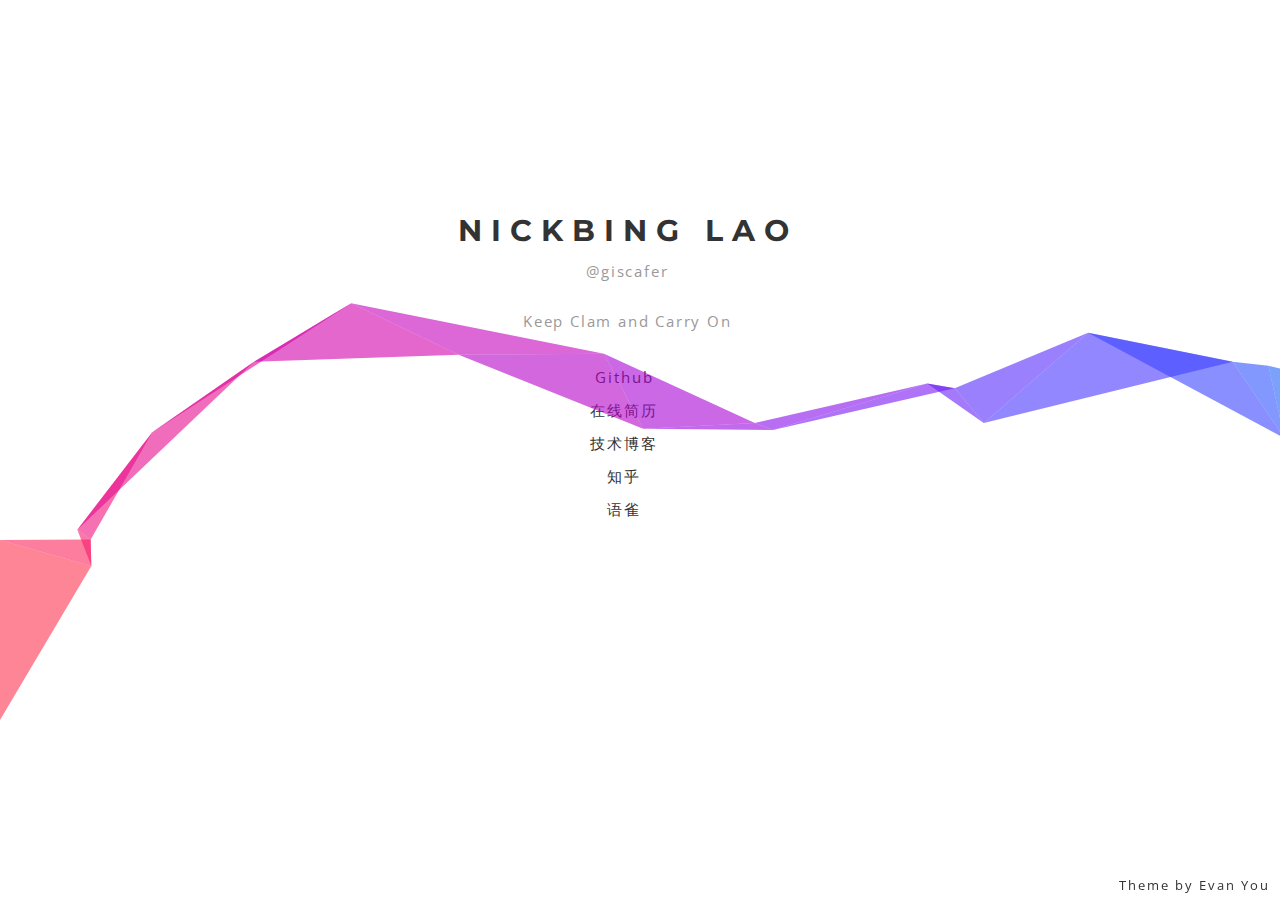
<file: index.html>
<!DOCTYPE html>
<html>
  <head>
    <title>Nickbing Lao</title>
    <meta http-equiv="Content-Type" content="text/html; charset=UTF-8" />
    <meta
      name="viewport"
      content="initial-scale=1, maximum-scale=1, user-scalable=no"
    />
    <link
      rel="icon"
      href="[data-uri]"
      type="image/x-icon"
    />
    <link
      href="http://fonts.googleapis.com/css?family=Open+Sans|Montserrat:700"
      rel="stylesheet"
      type="text/css"
    />
    <style>
      html,
      body {
        overflow: hidden;
        margin: 0;
      }
      body {
        font-family: 'Open Sans', 'Helvetica Neue', 'Hiragino Sans GB',
          'LiHei Pro', Arial, sans-serif;
        color: #333;
      }
      #wrapper {
        position: absolute;
        left: 0;
        width: 420px;
        text-align: center;
        top: 40%;
        left: 48%;
        margin-left: -200px;
        margin-top: -160px;
        -webkit-user-select: none;
        -moz-user-select: none;
        user-select: none;
      }
      h1 {
        font-family: 'Montserrat', 'Helvetica Neue', Arial, sans-serif;
        font-weight: 700;
        font-size: 30px;
        letter-spacing: 9px;
        text-transform: uppercase;
        margin: 12px 0;
        left: 4px;
      }
      h2 {
        color: #999;
        font-weight: normal;
        font-size: 15px;
        letter-spacing: 0.12em;
        margin-bottom: 30px;
        left: 3px;
      }
      h1,
      h2 {
        position: relative;
      }
      p {
        font-size: 15px;
        line-height: 2.2em;
        margin: 0;
        letter-spacing: 2px;
      }
      canvas {
        position: absolute;
        top: 0;
        left: 0;
        z-index: 0;
        width: 100%;
        height: 100%;
        pointer-events: none;
      }
      a {
        color: #333;
        text-decoration: none;
        transition: color 0.2s ease;
      }
      a:hover {
        color: #f33;
      }
    </style>
    <script type="text/javascript">
      var _gaq = _gaq || [];
      _gaq.push(['_setAccount', 'UA-38965494-1xxx']);
      _gaq.push(['_setDomainName', 'giscafer.com']);
      _gaq.push(['_trackPageview']);

      (function () {
        var ga = document.createElement('script');
        ga.type = 'text/javascript';
        ga.async = true;
        ga.src =
          ('https:' == document.location.protocol
            ? 'https://ssl'
            : 'http://www') + '.google-analytics.com/ga.js';
        var s = document.getElementsByTagName('script')[0];
        s.parentNode.insertBefore(ga, s);
      })();
    </script>
  </head>
  <body>
    <div id="wrapper">
      <h1>Nickbing Lao</h1>
      <h2>@giscafer</h2>
      <h2>Keep Clam and Carry On</h2>
      <p><a href="https://github.com/giscafer" target="_blank">Github</a></p>
      <p>
        <a
          href="https://visiky.github.io/resume/?lang=zh_CN&user=giscafer"
          target="_blank"
          >在线简历</a
        >
      </p>
      <!-- <p><a href="./cv.html" target="_blank">在线简历</a></p> -->
      <p>
        <a href="https://github.com/giscafer/blog/issues" target="_blank"
          >技术博客</a
        >
      </p>
      <p>
        <a href="https://www.zhihu.com/people/giscafer/" target="_blank"
          >知乎</a
        >
      </p>
      <p><a href="https://www.yuque.com/giscafer" target="_blank">语雀</a></p>
    </div>
    <canvas></canvas>
    <script>
      document.addEventListener('touchmove', function (e) {
        e.preventDefault();
      });
      var c = document.getElementsByTagName('canvas')[0],
        x = c.getContext('2d'),
        pr = window.devicePixelRatio || 1,
        w = window.innerWidth,
        h = window.innerHeight,
        f = 90,
        q,
        m = Math,
        r = 0,
        u = m.PI * 2,
        v = m.cos,
        z = m.random;
      c.width = w * pr;
      c.height = h * pr;
      x.scale(pr, pr);
      x.globalAlpha = 0.6;
      function i() {
        x.clearRect(0, 0, w, h);
        q = [
          { x: 0, y: h * 0.7 + f },
          { x: 0, y: h * 0.7 - f },
        ];
        while (q[1].x < w + f) d(q[0], q[1]);
      }
      function d(i, j) {
        x.beginPath();
        x.moveTo(i.x, i.y);
        x.lineTo(j.x, j.y);
        var k = j.x + (z() * 2 - 0.25) * f,
          n = y(j.y);
        x.lineTo(k, n);
        x.closePath();
        r -= u / -50;
        x.fillStyle =
          '#' +
          (
            ((v(r) * 127 + 128) << 16) |
            ((v(r + u / 3) * 127 + 128) << 8) |
            (v(r + (u / 3) * 2) * 127 + 128)
          ).toString(16);
        x.fill();
        q[0] = q[1];
        q[1] = { x: k, y: n };
      }
      function y(p) {
        var t = p + (z() * 2 - 1.1) * f;
        return t > h || t < 0 ? y(p) : t;
      }
      document.onclick = i;
      document.ontouchstart = i;
      i();
    </script>
  </body>
  <footer
    style="
      position: absolute;
      bottom: 0;
      right: 10px;
      text-align: right;
      width: 50%;
    "
  >
    <div>
      <p style="font-size: 13px">Theme by Evan You</p>
    </div>
  </footer>
</html>
</file>
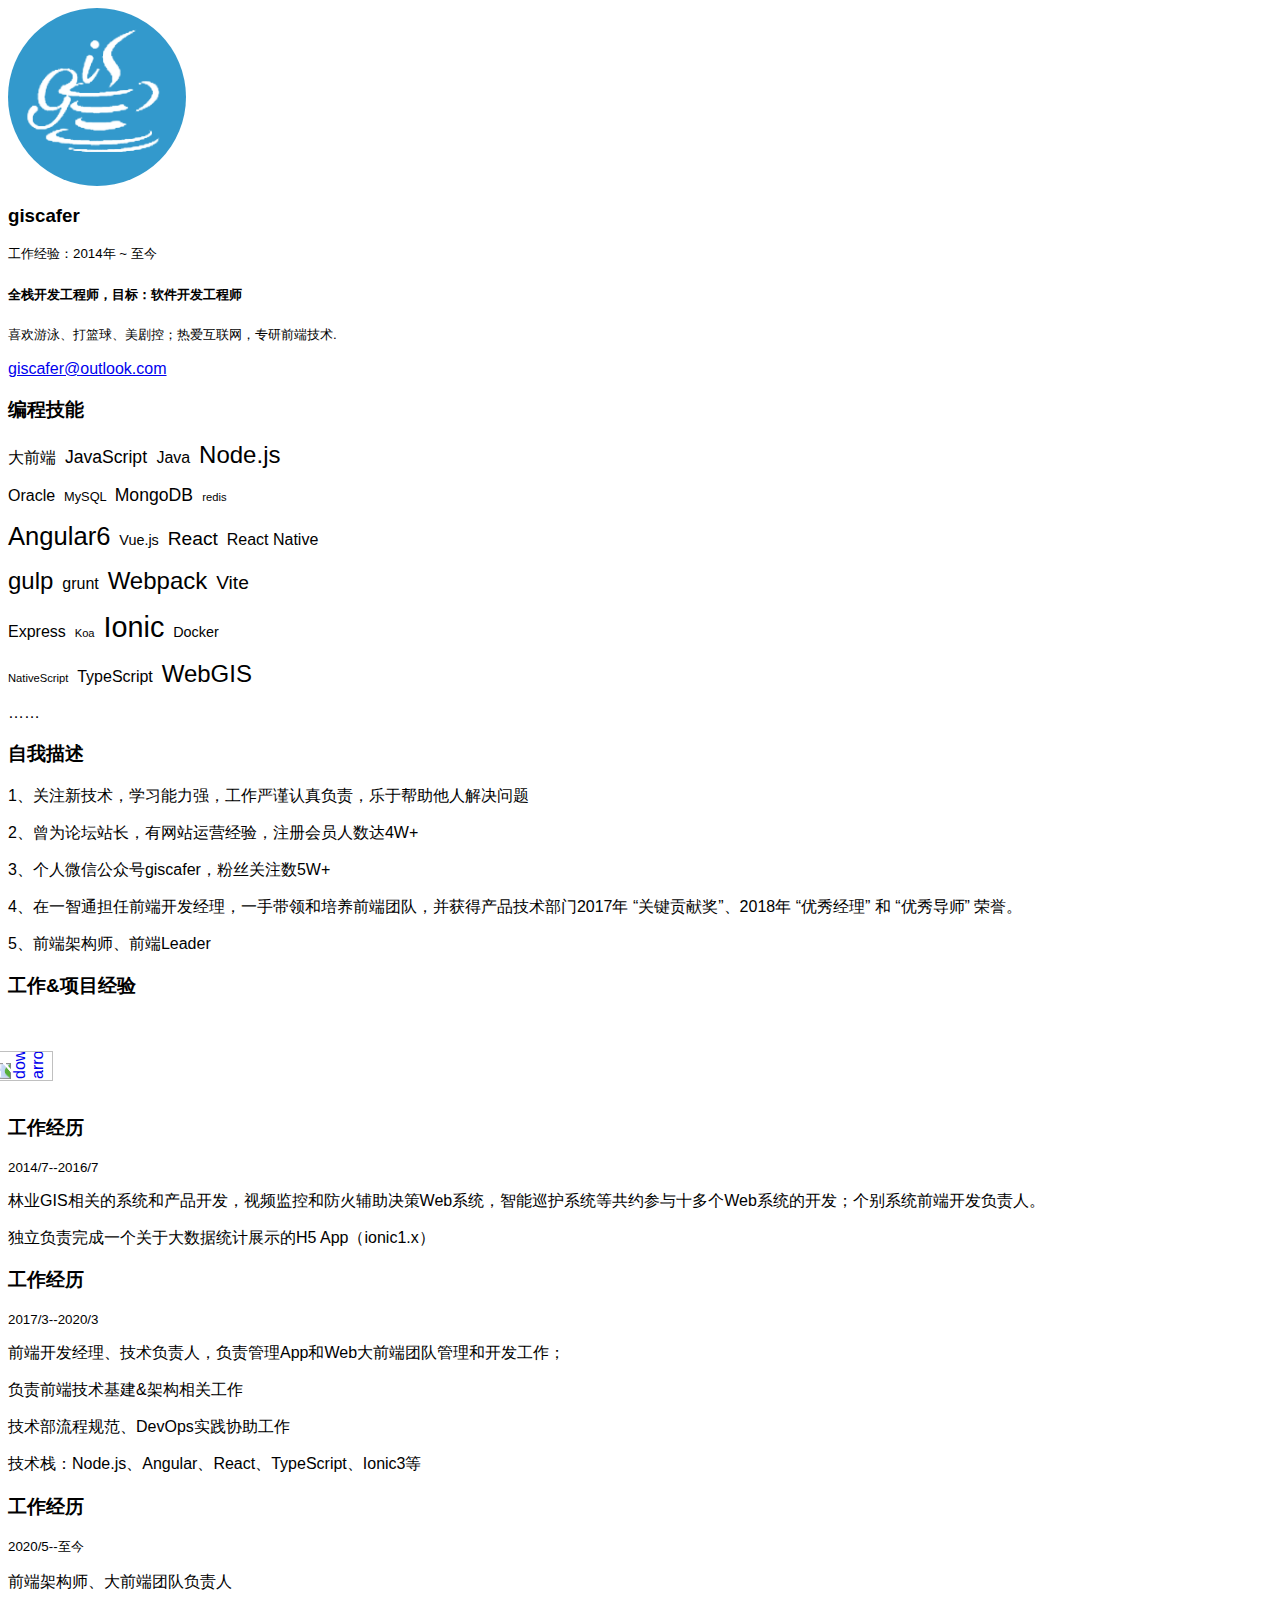
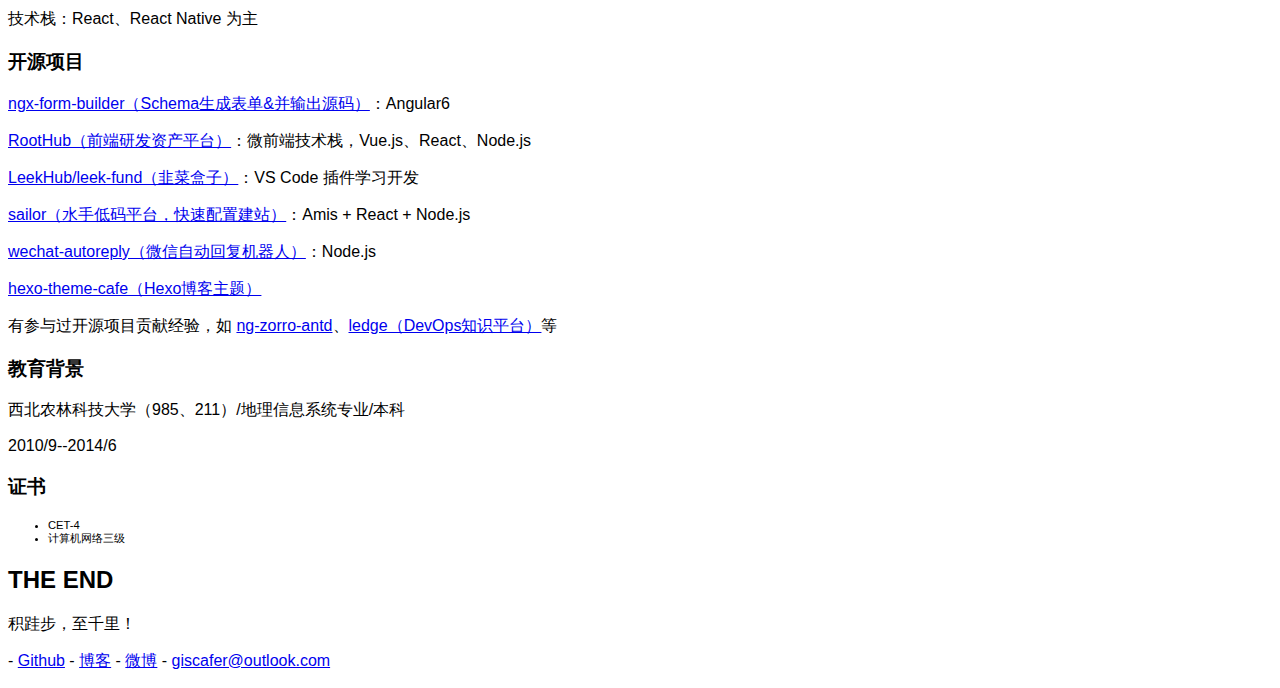
<file: cv.html>
<html lang="en">
  <head>
    <meta charset="utf-8" />
    <title>Nickbing's Resume</title>
    <meta name="description" content="giscafer个人简历,Nickbing个人简历" />
    <meta name="giscafer" content="个人简历" />
    <meta name="apple-mobile-web-app-capable" content="yes" />
    <meta
      name="apple-mobile-web-app-status-bar-style"
      content="black-translucent"
    />
    <meta
      name="viewport"
      content="width=device-width, initial-scale=1.0, maximum-scale=1.0, user-scalable=no, minimal-ui"
    />
    <link
      rel="stylesheet"
      href="//giscafer-github-io.vercel.app/lib/reveal.js/css/reveal.css"
    />
    <link
      rel="stylesheet"
      href="//giscafer-github-io.vercel.app/lib/reveal.js/css/theme/black.css"
      id="theme"
    />
    <link
      rel="stylesheet"
      href="//giscafer-github-io.vercel.app/lib/reveal.js/css/theme/just.css"
      id="theme"
    />
    <!-- Code syntax highlighting -->
    <link
      rel="stylesheet"
      href="//giscafer-github-io.vercel.app/lib/reveal.js/lib/css/zenburn.css"
    />
    <link rel="stylesheet" href="./cv.css" />
    <!-- Printing and PDF exports -->

    <style>
      .text-left {
        text-align: left !important;
      }
    </style>
    <script>
      var link = document.createElement('link');
      link.rel = 'stylesheet';
      link.type = 'text/css';
      link.href = window.location.search.match(/print-pdf/gi)
        ? '//giscafer-github-io.vercel.app/lib/reveal.js/css/print/pdf.css'
        : '//giscafer-github-io.vercel.app/lib/reveal.js/css/print/paper.css';
      document.getElementsByTagName('head')[0].appendChild(link);
    </script>
    <!--[if lt IE 9]>
      <script src="//giscafer-github-io.vercel.app/lib/reveal.js/lib/js/html5shiv.js"></script>
    <![endif]-->
  </head>

  <body>
    <div class="reveal">
      <!-- Any section element inside of this container is displayed as a slide -->
      <div class="slides">
        <!-- Example of nested vertical slides -->
        <section class="present">
          <a href="#">
            <img
              width="178"
              height="178"
              src="./logo.png"
              alt="Down arrow"
              style="border-radius: 170px"
            />
          </a>
          <br />
          <h3 style="text-transform: lowercase">giscafer</h3>
          <small
            >工作经验：2014年 ~ 至今
            <span id="work_year"></span>
          </small>
          <h5>全栈开发工程师，目标：软件开发工程师</h5>
          <small>喜欢游泳、打篮球、美剧控；热爱互联网，专研前端技术.</small>
          <p>
            <a target="_blank" href="mailto:giscafer@outlook.com"
              >giscafer@outlook.com</a
            >
          </p>
        </section>
        <section>
          <h3>编程技能</h3>
          <!-- <hr> -->
          <p>
            <span class="l4">大前端&nbsp;</span>
            <span class="l0">JavaScript&nbsp;</span>
            <span class="l4">Java&nbsp;</span>
            <span class="l2">Node.js&nbsp;</span>
          </p>
          <p>
            <span class="l4">Oracle&nbsp;</span>
            <span class="l9">MySQL&nbsp;</span>
            <span class="l0">MongoDB&nbsp;</span>
            <span class="l5">redis&nbsp;</span>
          </p>
          <p>
            <span class="l7">Angular6</span>&nbsp;
            <span class="l6">Vue.js</span>&nbsp;
            <span class="l3">React</span>&nbsp;
            <span class="l4">React Native</span>&nbsp;
          </p>
          <p>
            <span class="l2">gulp</span>&nbsp;
            <span class="l4">grunt</span>&nbsp;
            <span class="l2">Webpack</span>&nbsp;
            <span class="l3">Vite&nbsp;</span>
          </p>
          <p>
            <span class="l4">Express</span>&nbsp;
            <span class="l5">Koa</span>&nbsp;
            <span class="l1">Ionic</span>&nbsp;
            <span class="l6">Docker</span>&nbsp;
          </p>
          <p>
            <span class="l5">NativeScript</span>&nbsp;
            <span class="l4">TypeScript</span>&nbsp;
            <span class="l2">WebGIS</span>&nbsp;
          </p>
          <p>
            <span>……</span>
          </p>
        </section>
        <section class="text-left">
          <h3>自我描述</h3>
          <p class="text-left">
            1、关注新技术，学习能力强，工作严谨认真负责，乐于帮助他人解决问题
          </p>
          <p class="text-left">
            2、曾为论坛站长，有网站运营经验，注册会员人数达4W+
          </p>
          <p class="text-left">3、个人微信公众号giscafer，粉丝关注数5W+</p>
          <p class="text-left">
            4、在一智通担任前端开发经理，一手带领和培养前端团队，并获得产品技术部门2017年
            “关键贡献奖”、2018年 “优秀经理” 和 “优秀导师” 荣誉。
          </p>
          <p class="text-left">5、前端架构师、前端Leader</p>
        </section>
        <section>
          <h3>工作&项目经验</h3>
          <br />
          <a href="#/4">
            <img
              width="30"
              height="60"
              data-src="arrow.png"
              alt="down arrow"
              style="
                transform: rotate(-90deg);
                -webkit-transform: rotate(-90deg);
              "
            />
          </a>
        </section>
        <section class="text-left">
          <h3>工作经历</h3>
          <small>2014/7--2016/7</small>
          <p>
            林业GIS相关的系统和产品开发，视频监控和防火辅助决策Web系统，智能巡护系统等共约参与十多个Web系统的开发；个别系统前端开发负责人。
          </p>
          <p>独立负责完成一个关于大数据统计展示的H5 App（ionic1.x）</p>
        </section>
        <section class="text-left">
          <h3>工作经历</h3>
          <small>2017/3--2020/3</small>
          <div>
            <p>
              前端开发经理、技术负责人，负责管理App和Web大前端团队管理和开发工作；
            </p>
            <p>负责前端技术基建&架构相关工作</p>
            <p>技术部流程规范、DevOps实践协助工作</p>
            <p>技术栈：Node.js、Angular、React、TypeScript、Ionic3等</p>
          </div>
        </section>
        <section class="text-left">
          <h3>工作经历</h3>
          <small>2020/5--至今</small>
          <div>
            <p>前端架构师、大前端团队负责人</p>
            <p>技术栈：React、React Native 为主</p>
          </div>
        </section>

        <section class="text-left">
          <h3>开源项目</h3>
          <p>
            <a
              target="_blank"
              title="A theme of Hexo"
              href="https://github.com/giscafer/ngx-form-builder/"
              >ngx-form-builder（Schema生成表单&并输出源码）</a
            >：Angular6
          </p>
          <p></p>
          <p>
            <a
              target="_blank"
              title="点击查看"
              href="https://github.com/RootLinkFE/roothub"
              >RootHub（前端研发资产平台）</a
            >：微前端技术栈，Vue.js、React、Node.js
          </p>
          <p>
            <a
              target="_blank"
              title="点击查看"
              href="https://github.com/LeekHub/leek-fund"
              >LeekHub/leek-fund（韭菜盒子）</a
            >：VS Code 插件学习开发
          </p>
          <p>
            <a
              target="_blank"
              title="点击查看"
              href="https://github.com/giscafer/sailor"
              >sailor（水手低码平台，快速配置建站）</a
            >：Amis + React + Node.js
          </p>
          <p>
            <a
              target="_blank"
              title="点击查看"
              href="https://github.com/giscafer/wechat-autoreply"
              >wechat-autoreply（微信自动回复机器人）</a
            >：Node.js
          </p>
          <p>
            <a
              target="_blank"
              title="A theme of Hexo"
              href="https://github.com/giscafer/hexo-theme-cafe/"
              >hexo-theme-cafe（Hexo博客主题）</a
            >
          </p>
          <p>
            有参与过开源项目贡献经验，如
            <a
              target="_blank"
              title="点击查看"
              href="https://github.com/NG-ZORRO/ng-zorro-antd/pulls?utf8=%E2%9C%93&q=is%3Apr+author%3Agiscafer+is%3Amerged"
              >ng-zorro-antd</a
            >、<a
              target="_blank"
              title="点击查看"
              href="https://github.com/phodal/ledge"
              >ledge（DevOps知识平台）</a
            >等
          </p>
        </section>
        <section>
          <h3>教育背景</h3>
          <p>西北农林科技大学（985、211）/地理信息系统专业/本科</p>
          <p>2010/9--2014/6</p>
        </section>
        <section class="text-left">
          <h3>证书</h3>
          <ul>
            <li>CET-4</li>
            <li>计算机网络三级</li>
          </ul>
        </section>
        <section style="text-align: left">
          <h2>THE END</h2>
          <p>积跬步，至千里！</p>
          <p>
            - <a target="_blank" href="https://github.com/giscafer">Github</a> -
            <a target="_blank" href="https://github.com/giscafer/blog/issues"
              >博客</a
            >
            - <a target="_blank" href="//weibo.com/laohoubin">微博</a> -
            <a href="javascript:void(0)" target="_blank" rel="external"
              >giscafer@outlook.com</a
            >
          </p>
        </section>
      </div>
    </div>
    <script src="//giscafer-github-io.vercel.app/lib/reveal.js/lib/js/head.min.js"></script>
    <script src="//giscafer-github-io.vercel.app/lib/reveal.js/js/reveal.js"></script>
    <script>
      var year = new Date().getFullYear() - 2014 - 1;
      var month = new Date().getMonth() + 1 - 7;
      // document.getElementById('work_year').innerHTML = year + '年' + month + '个月';
      // Full list of configuration options available at:
      // https://github.com/hakimel/reveal.js#configuration
      Reveal.initialize({
        controls: true,
        progress: true,
        history: true,
        center: true,
        mouseWheel: true,
        slideNumber: true,
        transition: 'convex', // none/fade/slide/convex/concave/zoom

        // Optional reveal.js plugins
        dependencies: [
          {
            src: '//giscafer-github-io.vercel.app/lib/reveal.js/lib/js/classList.js',
            condition: function () {
              return !document.body.classList;
            },
          },
          {
            src: '//giscafer-github-io.vercel.app/lib/reveal.js/plugin/markdown/marked.js',
            condition: function () {
              return !!document.querySelector('[data-markdown]');
            },
          },
          {
            src: '//giscafer-github-io.vercel.app/lib/reveal.js/plugin/markdown/markdown.js',
            condition: function () {
              return !!document.querySelector('[data-markdown]');
            },
          },
          {
            src: '//giscafer-github-io.vercel.app/lib/reveal.js/plugin/zoom-js/zoom.js',
            async: true,
          },
          {
            src: '//giscafer-github-io.vercel.app/lib/reveal.js/plugin/notes/notes.js',
            async: true,
          },
        ],
      });
      Reveal.configure({
        keyboard: {
          13: 'next', // go to the next slide when the ENTER key is pressed
          27: function () {
            history.back();
          }, // do something custom when ESC is pressed
          32: 'next', //空格键
        },
      });
    </script>
  </body>
</html>
</file>
<file: cv.css>
#avatar {
  width: 256px;
  height: 256px;
  border: 10px solid #67949d;
  -webkit-border-radius: 50%;
  -moz-border-radius: 50%;
  -o-border-radius: 50%;
  border-radius: 50%;
}
section.text-left {
  text-align: left;
}

#name {
  margin: 0.5em 0;
}

.reveal .title {
  margin-bottom: 1.1em;
}

.reveal .date {
  color: #ccc;
}

.imgleft {
  height: 240px;
  float: left;
}

.pfloat {
  overflow: hidden;
}

.pfloat p {
  padding-left: 20px;
}

.clearfix {
  overflow: hidden;
}
.reveal {
  font-family: 'Source Sans Pro', Helvetica, sans-serif;
}
.reveal .l0 {
  font-size: 1.1em;
}

.reveal .l1 {
  font-size: 1.8em;
}

.reveal .l2 {
  font-size: 1.5em;
}

.reveal .l3 {
  font-size: 1.2em;
}

.reveal .l4 {
  font-size: 1em;
}

.reveal .l5 {
  font-size: 0.7em;
}

.reveal .l6 {
  font-size: 0.9em;
}
.reveal .l7 {
  font-size: 1.6em;
}
.reveal .l8 {
  font-size: 1.4em;
}
.reveal .l9 {
  font-size: 0.8em;
}

.reveal ul {
  font-size: 0.7em;
}

div.experience {
  text-align: left;
}
@media screen and (max-width: 800px) {
  section.present {
    font-size: 2em;
  }
}
@media screen and (max-width: 800px) {
  div.slides {
    top: 5em !important;
  }
}
@media screen and (min-width: 1400px) {
  div.experience {
    margin-left: 30px;
  }
}
</file>
